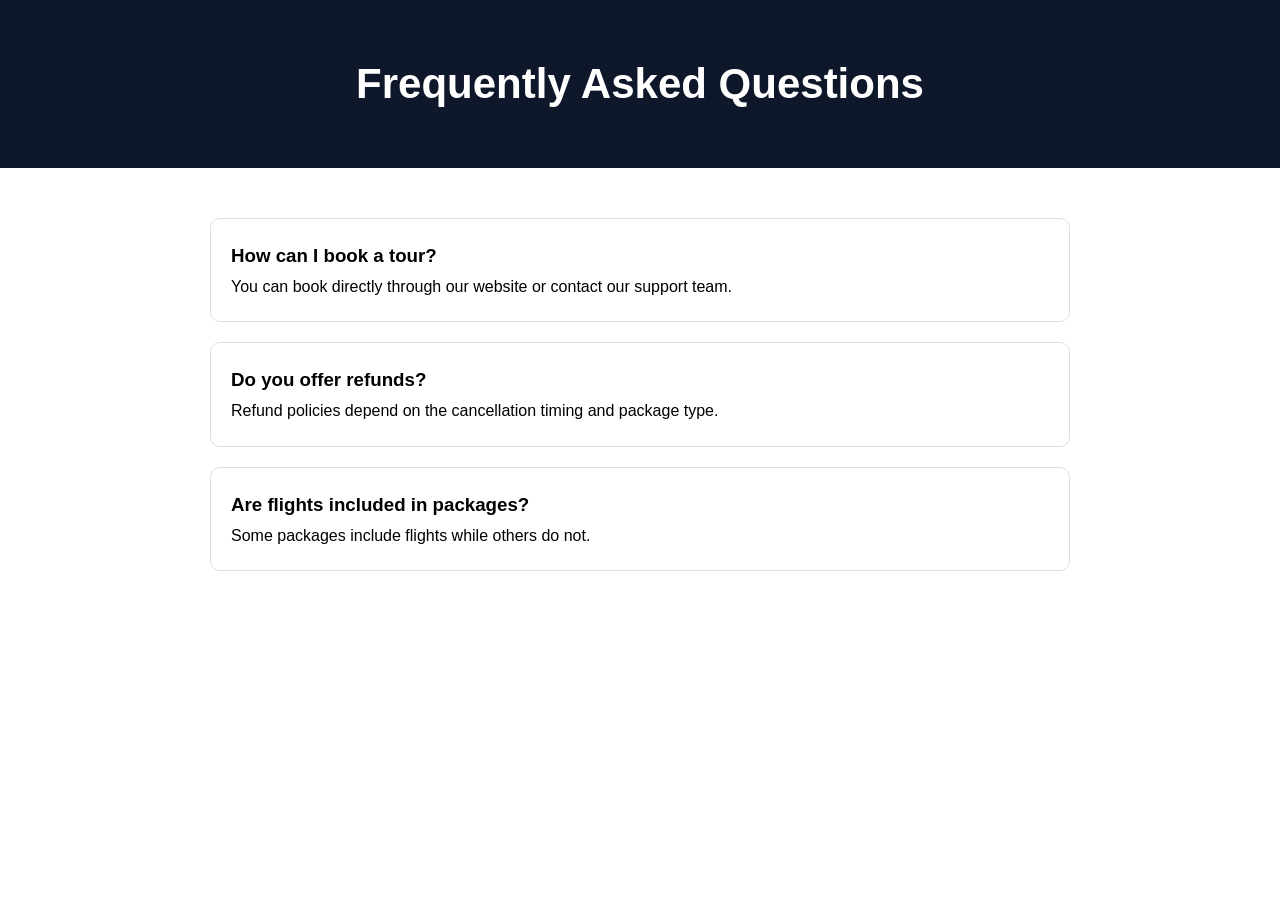
<file: preetiHolidays/faq.html>
<!DOCTYPE html>
<html lang="en">
<head>
  <meta charset="UTF-8" />
  <meta name="viewport" content="width=device-width, initial-scale=1.0" />
  <title>FAQ</title>
  <link rel="stylesheet" href="style.css" />
</head>
<body>

  <section class="page-banner">
    <h1>Frequently Asked Questions</h1>
  </section>

  <section class="page-content">

    <div class="faq-box">
      <h3>How can I book a tour?</h3>
      <p>
        You can book directly through our website or contact our support team.
      </p>
    </div>

    <div class="faq-box">
      <h3>Do you offer refunds?</h3>
      <p>
        Refund policies depend on the cancellation timing and package type.
      </p>
    </div>

    <div class="faq-box">
      <h3>Are flights included in packages?</h3>
      <p>
        Some packages include flights while others do not.
      </p>
    </div>

  </section>

</body>
</html>
</file>
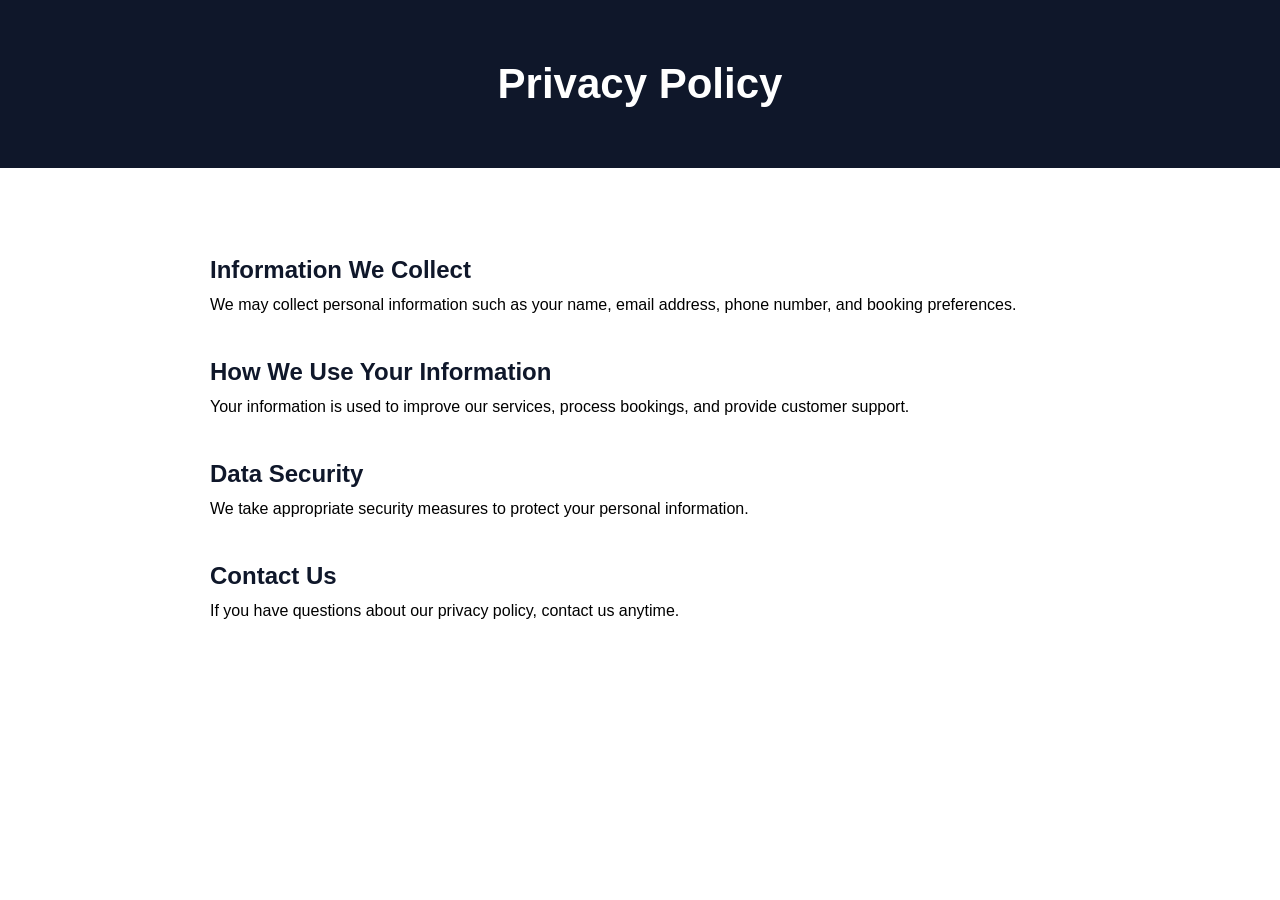
<file: preetiHolidays/privacy-policy.html>
<!DOCTYPE html>
<html lang="en">
<head>
  <meta charset="UTF-8" />
  <meta name="viewport" content="width=device-width, initial-scale=1.0" />
  <title>Privacy Policy</title>
  <link rel="stylesheet" href="style.css" />
</head>
<body>

  <section class="page-banner">
    <h1>Privacy Policy</h1>
  </section>

  <section class="page-content">

    <h2>Information We Collect</h2>
    <p>
      We may collect personal information such as your name,
      email address, phone number, and booking preferences.
    </p>

    <h2>How We Use Your Information</h2>
    <p>
      Your information is used to improve our services,
      process bookings, and provide customer support.
    </p>

    <h2>Data Security</h2>
    <p>
      We take appropriate security measures to protect
      your personal information.
    </p>

    <h2>Contact Us</h2>
    <p>
      If you have questions about our privacy policy,
      contact us anytime.
    </p>

  </section>

</body>
</html>
</file>
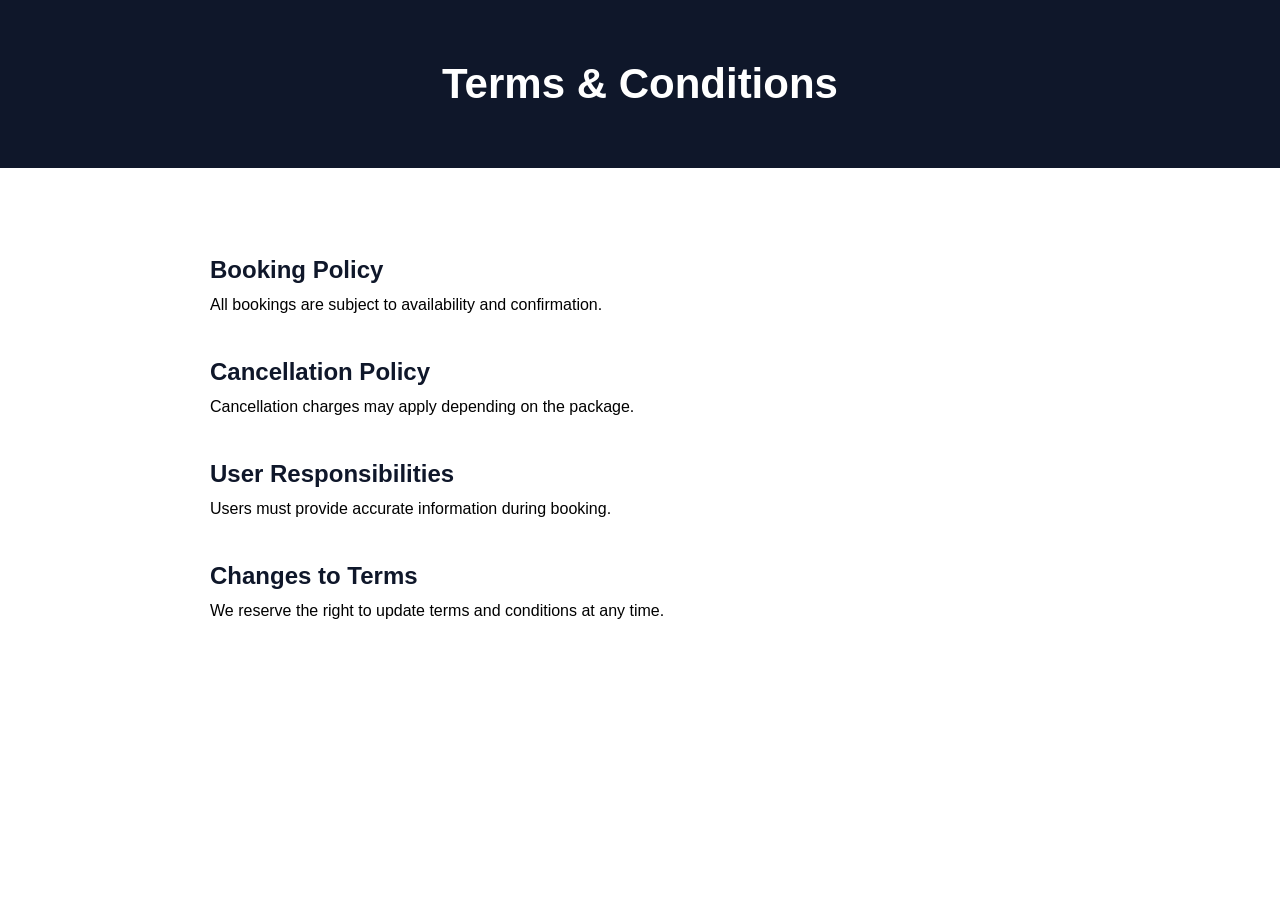
<file: preetiHolidays/terms-and-conditions.html>
<!DOCTYPE html>
<html lang="en">
<head>
  <meta charset="UTF-8" />
  <meta name="viewport" content="width=device-width, initial-scale=1.0" />
  <title>Terms & Conditions</title>
  <link rel="stylesheet" href="style.css" />
</head>
<body>

  <section class="page-banner">
    <h1>Terms & Conditions</h1>
  </section>

  <section class="page-content">

    <h2>Booking Policy</h2>
    <p>
      All bookings are subject to availability and confirmation.
    </p>

    <h2>Cancellation Policy</h2>
    <p>
      Cancellation charges may apply depending on the package.
    </p>

    <h2>User Responsibilities</h2>
    <p>
      Users must provide accurate information during booking.
    </p>

    <h2>Changes to Terms</h2>
    <p>
      We reserve the right to update terms and conditions at any time.
    </p>

  </section>

</body>
</html>
</file>
<file: preetiHolidays/style.css>
:root {

  --united-nations-blue: hsl(214, 56%, 58%);
  --bright-navy-blue: hsl(214, 57%, 51%);
  --spanish-gray: hsl(0, 0%, 60%);
  --black-coral: hsl(225, 8%, 42%);
  --oxford-blue: hsl(208, 97%, 12%);
  --yale-blue: hsl(214, 72%, 33%);
  --blue-ncs: hsl(197, 100%, 36%);
  --gunmetal: hsl(206, 34%, 20%);
  --gainsboro: hsl(0, 0%, 88%);
  --cultured: hsl(0, 0%, 98%);
  --white: hsl(0, 0%, 100%);
  --black: hsl(0, 0%, 0%);
  --onyx: hsl(0, 0%, 25%);
  --jet: hsl(0, 0%, 20%);

  /**
   * typography
   */

  --ff-poppins: "Poppins", sans-serif;
  --ff-montserrat: "Montserrat", sans-serif;

  --fs-1: calc(20px + 3.5vw);
  --fs-2: calc(18px + 1.6vw);
  --fs-3: calc(16px + 0.45vw);
  --fs-4: 15px;
  --fs-5: 14px;
  --fs-6: 13px;
  --fs-7: 12px;
  --fs-8: 11px;

  --fw-500: 500;
  --fw-600: 600;
  --fw-700: 700;
  --fw-800: 800;

  /**
   * transition
   */

  --transition: 0.25s ease-in-out;

  /**
   * spacing
   */

  --section-padding: 60px;

  /**
   * border-radius
   */

  --radius-15: 15px;
  --radius-25: 25px;

}





/*-----------------------------------*\
 * #RESET
\*-----------------------------------*/

*, *::before, *::after {
  margin: 0;
  padding: 0;
  box-sizing: border-box;
}

li { list-style: none; }

a { text-decoration: none; }

a,
img,
span,
input,
label,
button,
ion-icon { display: block; }

input,
button {
  background: none;
  border: none;
  font: inherit;
}

button { cursor: pointer; }

input { width: 100%; }

ion-icon { pointer-events: none; }

html {
  font-family: var(--ff-poppins);
  scroll-behavior: smooth;
}

body { background: var(--white); }





/*-----------------------------------*\
 * #REUSED STYLE
\*-----------------------------------*/

.container { padding-inline: 15px; }

.btn {
  color: var(--white);
  text-transform: uppercase;
  font-size: var(--fs-5);
  border-radius: 100px;
  padding: var(--padding, 8px 18px);
  border: var(--border-width, 2px) solid transparent;
  transition: var(--transition);
}

.btn-primary {
  background: var(--bright-navy-blue);
  border-color: var(--bright-navy-blue);
  transition: 0.3s ease;
}

.btn-primary:is(:hover, :focus) {
  background: var(--yale-blue);
  border-color: var(--yale-blue);
  transform: translateY(-2px);
}

.btn-secondary { border-color: var(--white); }

.btn-secondary:is(:hover, :focus) { background: hsla(0, 0%, 100%, 0.1); }

.h1,
.h2,
.h3 {
  font-weight: var(--fw-800);
  font-family: var(--ff-montserrat);
  text-transform: uppercase;
}

.h1 {
  color: var(--white);
  font-size: var(--fs-1);
}

.h2,
.h3 { color: var(--gunmetal); }

.h2 { font-size: var(--fs-2); }

.h3 {
  font-size: var(--fs-3);
  font-weight: var(--fw-700);
}

.section-subtitle {
  color: var(--bright-navy-blue);
  font-size: var(--fs-5);
  text-transform: uppercase;
  font-family: var(--ff-montserrat);
  margin-bottom: 8px;
}

.section-title { margin-bottom: 15px; }

.section-text {
  color: var(--black-coral);
  margin-bottom: 30px;
}

.card-text {
  color: var(--black-coral);
  font-size: var(--fs-5);
}





/*-----------------------------------*\
 * #HEADER
\*-----------------------------------*/

.header {
  position: absolute;
  top: 0;
  left: 0;
  width: 100%;
  padding-top: 61px;
  z-index: 4;
}

.header-top {
  position: absolute;
  top: 0;
  left: 0;
  width: 100%;
  transition: var(--transition);
  border-bottom: 1px solid hsla(0, 0%, 100%, 0.1);
  padding-block: 15px;
  z-index: 1;
}

.header.active .header-top {
  position: fixed;
  background: var(--gunmetal);
}

.header-top .container {
  display: grid;
  grid-template-columns: repeat(3, 1fr);
  justify-items: flex-start;
  align-items: center;
}

.helpline-box .wrapper { display: none; }

.helpline-box .icon-box {
  background: var(--bright-navy-blue);
  padding: 6px;
  border-radius: 50%;
  color: var(--white);
}

.helpline-box .icon-box ion-icon { --ionicon-stroke-width: 40px; }

.header-top .logo { margin-inline: auto; }

/*.header-top .logo img { max-width: 100px; }*/


.header-top .logo img,
.navbar-top .logo img {
  width: 220px;
  height: auto;
  display: block;
  object-fit: contain;
}

.header-top .logo {
  display: flex;
  align-items: center;
  justify-content: center;
}

.logo img {
  max-width: 100%;
}

.tooltip-container {
  position: relative;
  display: inline-block;
}

.header-whatsapp {
  color: white;
  font-size: 28px;
  text-decoration: none;
  transition: 0.3s ease;
}

.header-whatsapp:hover {
  color: #25D366;
  transform: scale(1.1);
}

/* Tooltip */

.tooltip-text {
  visibility: hidden;
  opacity: 0;

  position: absolute;
  bottom: -40px;
  left: 50%;
  transform: translateX(-50%);

  background-color: black;
  color: white;

  padding: 6px 12px;
  border-radius: 6px;

  font-size: 12px;
  white-space: nowrap;

  transition: opacity 0.3s ease;

  z-index: 100;
}

.tooltip-container:hover .tooltip-text {
  visibility: visible;
  opacity: 1;
}

.header-btn-group {
  justify-self: flex-end;
  display: flex;
  align-items: center;
  gap: 10px;
  color: var(--white);
}

.search-btn,
.nav-open-btn {
  font-size: 30px;
  color: inherit;
}

.search-btn { font-size: 20px; }

.header-bottom { border-bottom: 1px solid hsla(0, 0%, 100%, 0.1); }

.header-bottom .container {
  display: flex;
  justify-content: space-between;
  align-items: center;
  padding-block: 15px;
}

.social-list {
  display: flex;
  align-items: center;
  gap: 5px;
}

.social-link {
  color: var(--white);
  padding: 8px;
  border: 1px solid hsla(0, 0%, 100%, 0.3);
  border-radius: 50%;
  font-size: 15px;
  transition: var(--transition);
}

.social-link:is(:hover, :focus) { background: hsla(0, 0%, 100%, 0.2); }

.header .btn { --padding: 4px 20px; }

.header .navbar {
  position: fixed;
  top: 0;
  right: -300px;
  width: 100%;
  max-width: 300px;
  height: 100%;
  background: var(--white);
  visibility: hidden;
  pointer-events: none;
  transition: 0.15s ease-in;
  z-index: 3;
}

.navbar.active {
  right: 0;
  visibility: visible;
  pointer-events: all;
  transition: 0.25s ease-out;
}

.navbar-top {
  display: flex;
  justify-content: space-between;
  align-items: center;
  padding: 40px 15px;
}

/*.navbar-top .logo img { width: 150px; }*/

.nav-close-btn {
  font-size: 20px;
  color: var(--bright-navy-blue);
}

.nav-close-btn ion-icon { --ionicon-stroke-width: 80px; }

.navbar-list { border-top: 1px solid hsla(0, 0%, 0%, 0.1); }

.navbar-list li { border-bottom: 1px solid hsla(0, 0%, 0%, 0.1); }

.navbar-link {
  padding: 15px 20px;
  color: var(--jet);
  font-weight: var(--fw-500);
  font-size: var(--fs-4);
  transition: var(--transition);
  text-transform: capitalize;
}

.navbar-link:is(:hover, :focus) { color: var(--bright-navy-blue); }

.overlay {
  position: fixed;
  inset: 0;
  background: var(--black);
  opacity: 0;
  pointer-events: none;
  z-index: 2;
  transition: var(--transition);
}

.overlay.active {
  opacity: 0.7;
  pointer-events: all;
}





/*-----------------------------------*\
 * #HERO
\*-----------------------------------*/

.hero {
  background-image: url("../images/hero-banner.jpg");
  background-repeat: no-repeat;
  background-size: cover;
  background-position: center;
  background-color: hsla(0, 0%, 0%, 0.7);
  background-blend-mode: overlay;
  display: grid;
  place-items: center;
  min-height: 600px;
  text-align: center;
  padding-top: 125px;
}

.hero-title { margin-bottom: 20px; }

.hero-text {
  color: var(--white);
  font-size: var(--fs-5);
  margin-bottom: 40px;
}

.btn-group {
  display: flex;
  flex-wrap: wrap;
  justify-content: center;
  align-items: center;
  gap: 10px;
}





/*-----------------------------------*\
 * #TOUR SEARCH
\*-----------------------------------*/

.tour-search {
  background: var(--bright-navy-blue);
  padding-block: var(--section-padding);
}

.tour-search-form .input-label {
  color: var(--white);
  font-size: var(--fs-4);
  margin-left: 20px;
  margin-bottom: 10px;
}

.tour-search-form .input-field {
  background: var(--white);
  padding: 10px 15px;
  font-size: var(--fs-5);
  border-radius: 50px;
}

.tour-search-form .input-field::placeholder { color: var(--spanish-gray); }

.tour-search-form .input-field::-webkit-datetime-edit {
  color: var(--spanish-gray);
  text-transform: uppercase;
}
/*
.tour-search-form .input-wrapper { margin-bottom: 15px; }
*/
.learn-more {
  padding: 80px 20px;
  text-align: center;
  background: #f5f5f5;
}

.learn-more h2 {
  font-size: 36px;
  margin-bottom: 20px;
}

.learn-more p {
  max-width: 700px;
  margin: auto;
  margin-bottom: 40px;
  line-height: 1.7;
}

.features {
  display: flex;
  gap: 20px;
  justify-content: center;
  flex-wrap: wrap;
}

.feature-box {
  background: white;
  padding: 25px;
  width: 280px;
  border-radius: 12px;
  box-shadow: 0 4px 10px rgba(0,0,0,0.1);

  transition: 0.3s ease;
}

.feature-box:hover {
  transform: translateY(-5px);
}
.tour-search .btn {
  width: 100%;
  --border-width: 1px;
  font-weight: var(--fw-600);
  margin-top: 35px;
}





/*-----------------------------------*\
 * #POPULAR
\*-----------------------------------*/

.popular { padding-block: var(--section-padding); }

.popular-list,
.popular-list > li:not(:last-child) { margin-bottom: 30px; }

.popular-card {
  position: relative;
  overflow: hidden;
  border-radius: var(--radius-25);
  height: 430px;
}

.popular-card .card-img { height: 100%; }

.popular-card .card-img img {
  width: 100%;
  height: 100%;
  object-fit: cover;
}

.popular-card .card-content {
  position: absolute;
  bottom: 20px;
  left: 20px;
  right: 20px;
  background: var(--white);
  border-radius: var(--radius-25);
  padding: 20px;
}


.popular-card .card-rating {
  background: var(--bright-navy-blue);
  color: var(--white);
  position: absolute;
  top: 0;
  right: 25px;
  display: flex;
  align-items: center;
  gap: 1px;
  transform: translateY(-50%);
  padding: 6px 10px;
  border-radius: 20px;
  font-size: 14px;
}

.popular-card .card-subtitle {
  color: var(--blue-ncs);
  font-size: var(--fs-6);
  text-transform: uppercase;
  margin-bottom: 8px;
}

.popular-card .card-title { margin-bottom: 5px; }

.popular-card :is(.card-subtitle, .card-title) > a { color: inherit; }

.popular .btn { margin-inline: auto; }





/*-----------------------------------*\
 * #PACKAGE
\*-----------------------------------*/

.package { padding-block: var(--section-padding); }

.package-list { margin-bottom: 40px; }

.package-list > li:not(:last-child) { margin-bottom: 30px; }

.package-card {
  background: var(--cultured);
  overflow: hidden;
  border-radius: 15px;
}

.package-card .card-banner { height: 250px; }

.package-card .card-banner img {
  width: 100%;
  height: 100%;
  object-fit: cover;
}

.package-card .card-content { padding: 30px 20px; }

.package-card .card-title { margin-bottom: 15px; }

.package-card .card-text {
  line-height: 1.6;
  margin-bottom: 20px;
}

.card-meta-list {
  background: var(--white);
  max-width: max-content;
  display: flex;
  flex-wrap: wrap;
  justify-content: center;
  align-items: center;
  padding: 8px;
  box-shadow: 0 0 5px hsla(0, 0%, 0%, 0.15);
  border-radius: 50px;
}

.card-meta-item { position: relative; }

.card-meta-item:not(:last-child)::after {
  content: "";
  position: absolute;
  top: 4px;
  right: -1px;
  bottom: 4px;
  width: 1px;
  background: hsla(0, 0%, 0%, 0.3);
}

.meta-box {
  display: flex;
  justify-content: center;
  align-items: center;
  gap: 5px;
  padding-inline: 9px;
  color: var(--black-coral);
  font-size: var(--fs-8);
}

.meta-box > ion-icon {
  color: var(--bright-navy-blue);
  font-size: 13px;
}

.package-card .card-price {
  background: var(--united-nations-blue);
  color: var(--white);
  padding: 25px 20px;
  text-align: center;
}

.package-card .card-price .wrapper {
  display: flex;
  flex-wrap: wrap;
  justify-content: center;
  align-items: center;
  gap: 5px 15px;
  margin-bottom: 10px;
}

.package-card .card-price .reviews { font-size: var(--fs-5); }

.package-card .card-rating {
  display: flex;
  justify-content: center;
  align-items: center;
  gap: 1px;
  font-size: 14px;
}

.package-card .card-rating ion-icon:last-child { color: hsl(0, 0%, 80%); }

.package-card .price {
  font-size: var(--fs-2);
  font-family: var(--ff-montserrat);
  font-weight: var(--fw-800);
  margin-bottom: 20px;
}

.package-card .price span {
  font-size: var(--fs-7);
  font-weight: initial;
}

.package .btn { margin-inline: auto; }





/*-----------------------------------*\
 * #GALLERY
\*-----------------------------------*/

.gallery { padding-block: var(--section-padding); }

.gallery-list {
  display: grid;
  grid-template-columns: 1fr 1fr;
  gap: 10px;
}

.gallery-image {
  width: 100%;
  height: 100%;
  border-radius: var(--radius-15);
  overflow: hidden;
}

.gallery-item:nth-child(3) { grid-area: 1 / 2 / 3 / 3; }

.gallery-image img {
  width: 100%;
  height: 100%;
  object-fit: cover;
}





/*-----------------------------------*\
 * #CTA
\*-----------------------------------*/

.cta {
  background: var(--bright-navy-blue);
  padding-block: var(--section-padding);
}

.cta :is(.section-subtitle, .section-title, .section-text) { color: var(--white); }

.cta .section-text { font-size: var(--fs-5); }





/*-----------------------------------*\
 * #FOOTER
\*-----------------------------------*/

.footer-top {
  background: var(--gunmetal);
  padding-block: var(--section-padding);
  color: var(--gainsboro);
}

.footer-brand { margin-bottom: 30px; }

.footer-brand img { width: 180px; }

.footer-brand .logo { margin-bottom: 20px; }

.footer-text {
  font-size: var(--fs-5);
  line-height: 1.7;
}

.footer-contact { 
  margin-bottom: 30px; 
}

.footer-contact p {
  margin-bottom: 10px;
}

.contact-title {
  position: relative;
  font-family: var(--ff-montserrat);
  font-weight: var(--fw-500);
  margin-bottom: 30px;
}

.contact-title::after {
  content: "";
  position: absolute;
  bottom: -10px;
  left: 0;
  width: 50px;
  height: 2px;
  background: var(--bright-navy-blue);
}

.contact-text {
  font-size: var(--fs-5);
  margin-bottom: 15px;
  max-width: 200px;
}

.contact-item {
  display: flex;
  justify-content: flex-start;
  align-items: center;
  gap: 10px;
  margin-bottom: 10px;
}

.contact-item ion-icon { --ionicon-stroke-width: 40px; }

.contact-link,
address {
  font-style: normal;
  color: var(--gainsboro);
  font-size: var(--fs-5);
}

.contact-link:is(:hover, :focus) { color: var(--white); }

.form-text {
  font-size: var(--fs-5);
  margin-bottom: 20px;
}

.footer-form .input-field {
  background: var(--white);
  font-size: var(--fs-5);
  padding: 15px 20px;
  border-radius: 100px;
  margin-bottom: 10px;
}

.footer-form .btn { width: 100%; }

.footer-bottom {
  --gunmetal: hsl(205, 36%, 17%);
  background: var(--gunmetal);
  padding-block: 20px;
  text-align: center;
}

.copyright {
  color: var(--gainsboro);
  font-size: var(--fs-5);
  margin-bottom: 10px;
}

.copyright a {
  color: inherit;
  display: inline-block;
}

.copyright a:is(:hover, :focus) { color: var(--white); }

.footer-bottom-list {
  display: flex;
  align-items: center;
  justify-content: center;
  gap: 21px;
}

.footer-bottom-list > li { position: relative; }

.footer-bottom-list > li:not(:last-child)::after {
  content: "";
  position: absolute;
  top: 3px;
  right: -10px;
  bottom: 3px;
  width: 1px;
  background: hsla(0, 0%, 100%, 0.2);
}

.footer-bottom-link {
  color: var(--gainsboro);
  font-size: var(--fs-7);
  transition: var(--transition);
}

.footer-bottom-link:is(:hover, :focus) { color: var(--white); }





/*-----------------------------------*\
 * #GO TO TOP
\*-----------------------------------*/

.go-top {
  position: fixed;
  bottom: 15px;
  right: 15px;
  width: 35px;
  height: 35px;
  background: var(--bright-navy-blue);
  color: var(--white);
  display: grid;
  place-items: center;
  font-size: 18px;
  border-radius: 6px;
  box-shadow: 0 1px 3px hsla(0, 0%, 0%, 0.5);
  opacity: 0;
  transform: translateY(10px);
  visibility: hidden;
  transition: var(--transition);
}

.go-top.active {
  opacity: 0.8;
  transform: translateY(0);
  visibility: visible;
}

.go-top:is(:hover, :focus) { opacity: 1; }





/*-----------------------------------*\
 * #MEDIA QUERIES
\*-----------------------------------*/

/**
 * responsive for larger than 580px screen
 */

@media (min-width: 580px) {

  /**
   * REUSED STYLE
   */

  .container {
    max-width: 580px;
    margin-inline: auto;
  }

  .btn {
    --fs-5: 16px;
    --padding: 12px 30px;
  }

  section:not(.cta) :is(.section-subtitle, .section-title, .section-text) {
    text-align: center;
  }

  .section-text { margin-bottom: 40px; }

  .card-text { --fs-5: 15px; }



  /**
   * HEADER
   */

  .header { padding-top: 83px; }

  .helpline-box .icon-box { padding: 14px; }

  .header-top .logo img { max-width: unset; }

  .search-btn { font-size: 30px; }

  .nav-open-btn { font-size: 40px; }

  .header .btn {
    --fs-5: 14px;
    --padding: 6px 20px;
  }



  /**
   * HERO
   */

  .hero {
    min-height: 800px;
    padding-top: 85px;
  }

  .hero-text { --fs-5: 15px; }

  .btn-group { gap: 20px; }



  /**
   * TOUR SEARCH
   */

  .tour-search-form {
    display: grid;
    grid-template-columns: 1fr 1fr;
    align-items: flex-end;
    gap: 15px;
  }

  .tour-search-form .input-wrapper { margin-bottom: 0; }

  .tour-search-form .input-field { padding: 16px 20px; }

  .tour-search .btn {
    grid-column: span 2;
    margin-top: 20px;
  }



  /**
   * POPULAR
   */

  .popular-card .card-content { right: auto; }



  /**
   * FOOTER
   */

  .footer .container {
    display: grid;
    grid-template-columns: 1fr 1fr;
    gap: 30px;
  }

  .footer-form { grid-column: span 2; }

  .footer-bottom { text-align: left; }

  .copyright { margin-bottom: 0; }

  .footer-bottom-list { justify-content: flex-end; }

}





/**
 * responsive for larger than 768px screen
 */

@media (min-width: 768px) {

  /**
   * CUSTOM PROPERTY
   */

  :root {

    /**
     * typography
     */

    --fs-5: 15px;

  }



  /**
   * REUSED STYLE
   */

  .container { max-width: 800px; }

  .section-text {
    max-width: 60ch;
    margin-inline: auto;
  }



  /**
   * HEADER
   */

  .helpline-box {
    display: flex;
    justify-content: flex-start;
    align-items: center;
    gap: 10px;
  }

  .helpline-box .wrapper {
    display: block;
    color: var(--white);
    font-size: var(--fs-6);
  }

  .social-list { gap: 10px; }



  /**
   * POPULAR
   */

  .popular-list {
    display: grid;
    grid-template-columns: 1fr 1fr;
    gap: 30px;
    margin-bottom: 50px;
  }

  .popular-list > li:not(:last-child) { margin-bottom: 0; }

  .popular-card .card-content { right: 20px; }



  /**
   * PACKAGE
   */

  .package-list { margin-bottom: 50px; }

  .package-list > li:not(:last-child) { margin-bottom: 40px; }

  .package-card {
    display: grid;
    grid-template-columns: 1.3fr 1.5fr 1fr;
  }

  .package-card .card-banner { height: 100%; }

  .package-card .card-content { padding: 40px; }

  .package-card .card-price {
    display: grid;
    place-content: center;
  }

  .package-card .card-price .wrapper { margin-bottom: 15px; }



  /**
   * GALLERY
   */

  .gallery { padding-bottom: calc(var(--section-padding * 2)); }

  .gallery-list {
    grid-template-columns: repeat(3, 1fr);
    gap: 20px;
  }

  .gallery-image { border-radius: var(--radius-25); }



  /**
   * CTA
   */

  .cta .container {
    display: flex;
    justify-content: space-between;
    align-items: center;
  }

  .cta-content { width: calc(100% - 225px); }

  .cta .section-text { margin-inline: 0; }



  /**
   * FOOTER
   */

  .form-wrapper {
    display: flex;
    justify-content: flex-start;
    align-items: center;
    gap: 20px;
  }

  .footer-form .input-field { margin-bottom: 0; }

  .footer-form .btn { width: max-content; }

}





/**
 * responsive for larger than 992px screen
 */

@media (min-width: 992px) {

  /**
   * REUSED STYLE
   */

  .container { max-width: 1050px; }



  /**
   * HEADER
   */

  .header.active .header-top {
    position: unset;
    background: unset;
  }

  .nav-open-btn,
  .navbar-top { display: none; }

  .header-bottom { border-bottom: none; }

  .header.active .header-bottom {
    position: fixed;
    top: 0;
    left: 0;
    width: 100%;
    background: var(--white);
    color: var(--onyx);
    box-shadow: 0 2px 5px hsla(0, 0%, 0%, 0.08);
    transition: var(--transition);
  }

  .header-bottom .container { padding-block: 0; }

  .header .navbar { all: unset; }

  .navbar-list {
    border-top: none;
    display: flex;
    justify-content: center;
    align-items: center;
  }

  .navbar-list li { border-bottom: none; }

  .navbar-link {
    color: var(--white);
    --fs-4: 16px;
    font-weight: unset;
    text-transform: uppercase;
    padding: 20px 15px;
  }

  .header.active .navbar-link { color: var(--onyx); }

  .header.active .navbar-link:is(:hover, :focus) { color: var(--bright-navy-blue); }

  .header.active .social-link {
    color: var(--onyx);
    border-color: hsla(0, 0%, 0%, 0.15);
  }

  .overlay { display: none; }



  /**
   * HERO
   */

  .hero .container { max-width: 740px; }



  /**
   * TOUR SEARCH
   */

  .tour-search-form { grid-template-columns: repeat(5, 1fr); }

  .tour-search .btn {
    --padding: 15px;
    grid-column: unset;
    margin-top: 0;
  }



  /**
   * POPULAR
   */

  .popular-list { grid-template-columns: repeat(3, 1fr); }



  /**
   * PACKAGE
   */

  .meta-box { --fs-8: 13px; }

  .meta-box > ion-icon { font-size: 15px; }



  /**
   * CTA 
   */

  .cta .section-title { max-width: 25ch; }



  /**
   * FOOTER
   */

  .footer-top .container {
    grid-template-columns: repeat(3, 1fr);
    gap: 50px;
  }

  .footer-form { grid-column: unset; }

  .form-wrapper { flex-direction: column; }

  .footer-form .btn { width: 100%; }

}


/**
 * responsive for larger than 1200px screen
 */

@media (min-width: 1200px) {

  /**
   * CUSTOM PROPERTY
   */

  :root {

    /**
     * spacing
     */

    --section-padding: 100px;

  }

.btn-outline {
  border: 2px solid white;
  color: white;
  padding: 14px 35px;
  border-radius: 50px;

  text-decoration: none;
  font-weight: 600;

  transition: 0.3s ease;

  display: inline-block;
}

.btn-outline:hover {
  background: white;
  color: var(--bright-navy-blue);

  transform: translateY(-2px);
}

  /**
   * REUSED STYLE
   */

  .container { max-width: 1180px; }

}

/** CSS for the Privacy Policy page, Terms and Conditions page, FAQ*/

.page-banner {
  background: #0f172a;
  color: white;
  padding: 60px 20px;
  text-align: center;
}

.page-banner h1 {
  font-size: 42px;
}

.page-content {
  max-width: 900px;
  margin: auto;
  padding: 50px 20px;
  line-height: 1.8;
}

.page-content h2 {
  margin-top: 30px;
  color: #0f172a;
}

.faq-box {
  border: 1px solid #ddd;
  padding: 20px;
  margin-bottom: 20px;
  border-radius: 10px;
}

.footer {
  background: #0f2438;
  color: white;
  padding: 70px 8%;
}

.footer-container {
  display: grid;
  grid-template-columns: repeat(4, 1fr);
  gap: 50px;
}

.footer h3 {
  margin-bottom: 20px;
}

.footer a {
  display: block;
  color: white;
  text-decoration: none;
  margin-bottom: 10px;
}

.footer-newsletter input {
  width: 100%;
  padding: 12px;
  margin-bottom: 15px;

  border: 1px solid rgba(255, 255, 255, 0.3);

  border-radius: 6px;
  background: transparent;
  color: white;
  outline: none;
}

.footer-newsletter button {
  padding: 12px 20px;
  border: none;
  background: #3b82f6;
  color: white;
  border-radius: 6px;
  cursor: pointer;
}

.footer-bottom {
  margin-top: 60px;
  border-top: 1px solid rgba(255,255,255,0.2);
  padding-top: 25px;

  display: flex;
  justify-content: space-between;
  align-items: center;
  flex-wrap: wrap;
}

.footer-policy-links {
  display: flex;
  gap: 20px;
}

.floating-whatsapp {
  position: fixed;

  bottom: 20px;
  right: 20px;

  width: 60px;
  height: 60px;

  background: #25D366;
  color: white;

  border-radius: 50%;

  display: flex;
  align-items: center;
  justify-content: center;

  font-size: 32px;

  text-decoration: none;

  box-shadow: 0 4px 12px rgba(0,0,0,0.3);

  z-index: 1000;

  transition: 0.3s ease;
}

.floating-whatsapp:hover {
  transform: scale(1.1);
}

.floating-whatsapp {
  animation: pulse 2s infinite;
}

@keyframes pulse {
  0% {
    box-shadow: 0 0 0 0 rgba(37,211,102,0.7);
  }

  70% {
    box-shadow: 0 0 0 15px rgba(37,211,102,0);
  }

  100% {
    box-shadow: 0 0 0 0 rgba(37,211,102,0);
  }
}

@media (max-width: 768px) {

  .footer-top {
    display: flex;
    flex-direction: column;
    gap: 40px;
  }

  .footer-brand,
  .footer-contact,
  .footer-form,
  .footer-list {
    width: 100%;
    text-align: left;
  }

  .footer-form form {
    width: 100%;
  }

  .footer-form input {
    width: 100%;
    margin-bottom: 15px;
  }

  .footer-bottom {
    flex-direction: column;
    gap: 15px;
    text-align: center;
  }

}

@media (max-width: 768px) {

  .cta-content {
    text-align: center;
  }

  .cta .btn-outline {
    margin-top: 20px;
  }

}
</file>
